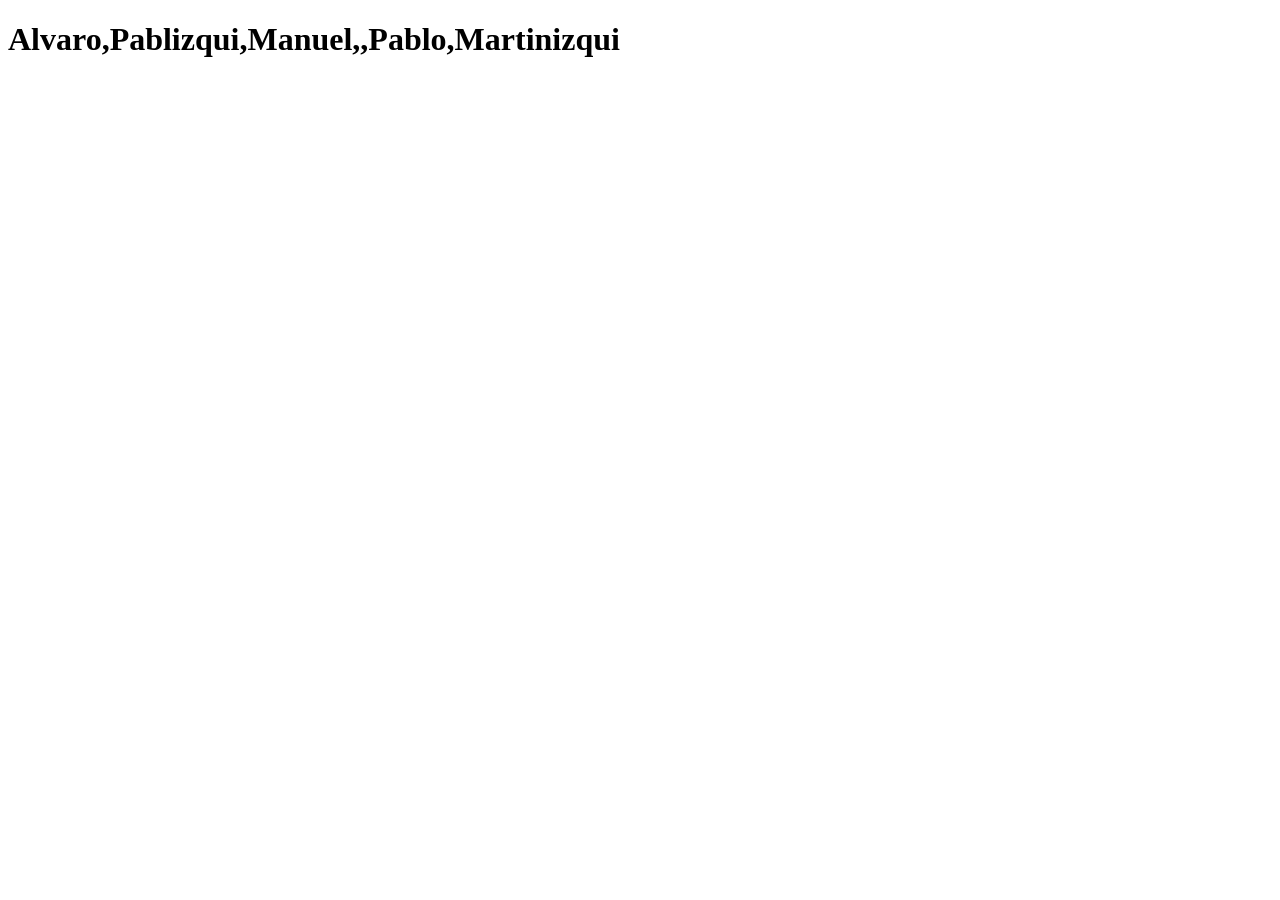
<file: nose/index.html>
<!DOCTYPE html>
<html lang="en">
<head>
    <meta charset="UTF-8">
    <meta name="viewport" content="width=device-width, initial-scale=1.0">
    <title>Document</title>
</head>
<body>
    <h1 id="h1">hola</h1>
</body>
<script src="app.js"></script>
</html>
</file>
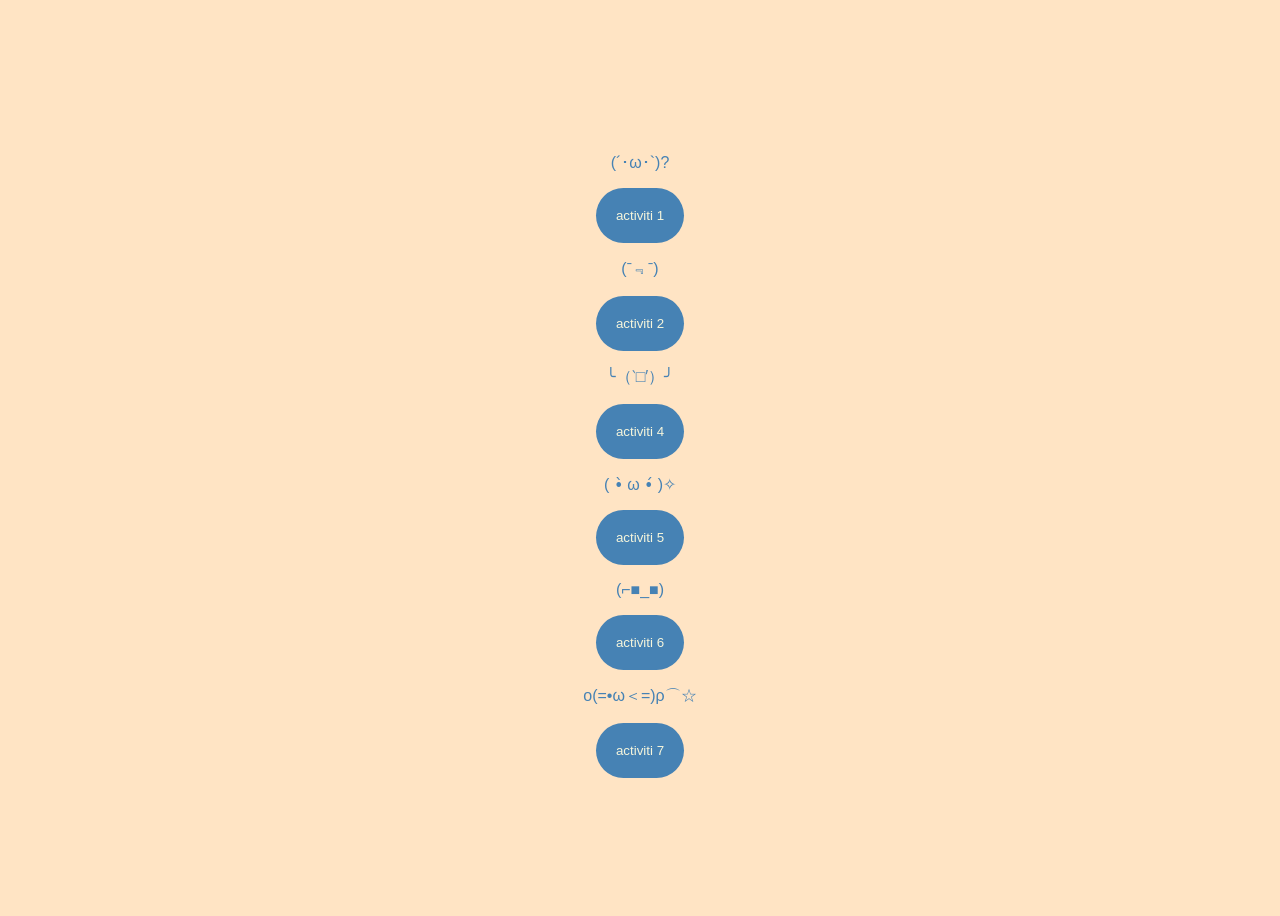
<file: TP7/index.html>
<!DOCTYPE html>
<html lang="en">
<head>
    <meta charset="UTF-8">
    <meta name="viewport" content="width=device-width, initial-scale=1.0">
    <title>Document</title>
  <link rel="stylesheet" href="style.css">
</head>
<body>
<p id="ej1">(´･ω･`)?</p>
<button id="b1">activiti 1</button>

<p id="ej2">(ˉ﹃ˉ)</p>
<button id="b2">activiti 2</button>

<p id="ej4">╰（‵□′）╯</p>
<button id="b4">activiti 4</button>

<p id="ej5">( •̀ ω •́ )✧</p>
<button id="b5"> activiti 5</button>

<p id="ej6">(⌐■_■)</p>
<button id="b6">activiti 6</button>

<p id="ej7">ο(=•ω＜=)ρ⌒☆</p>
<button id="b7">activiti 7</button>
</body>
<script src="app.js"></script>
</html>
</file>
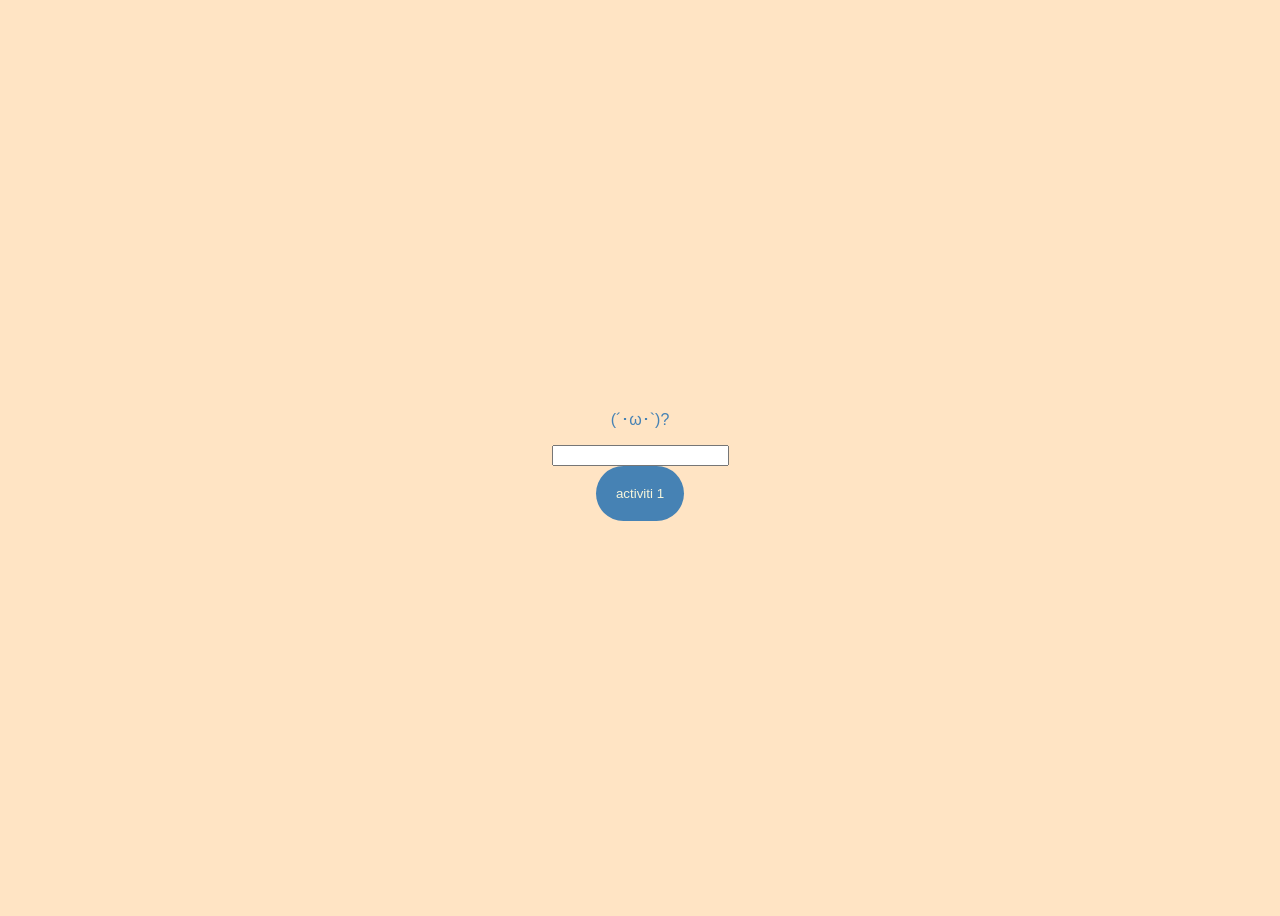
<file: TP8/index.html>
<!DOCTYPE html>
<html lang="en">
<head>
    <meta charset="UTF-8">
    <meta name="viewport" content="width=device-width, initial-scale=1.0">
    <title>Document</title>
  <link rel="stylesheet" href="style.css">
</head>
<body>

<p id="ej1">(´･ω･`)?</p>
<input type="text" name="" id="inputEj1">
<button id="b1">activiti 1</button>

</body>
<script src="app.js"></script>
</html>
</file>
<file: TP7/style.css>
body{
    height: 100vh;
    display: flex;
    flex-direction:column ;
    justify-content: center;
    align-items: center;
    background-color:bisque;
    color: steelblue;
    font-family: 'Franklin Gothic Medium', 'Arial Narrow', Arial, sans-serif;
}
button{
    background-color:steelblue ;
    color:beige;
    padding:20px;
    border: none;
    border-radius: 35px;
}
</file>
<file: TP8/style.css>
body{
    height: 100vh;
    display: flex;
    flex-direction:column ;
    justify-content: center;
    align-items: center;
    background-color:bisque;
    color: steelblue;
    font-family: 'Franklin Gothic Medium', 'Arial Narrow', Arial, sans-serif;
}
button{
    background-color:steelblue ;
    color:beige;
    padding:20px;
    border: none;
    border-radius: 35px;
}
</file>
